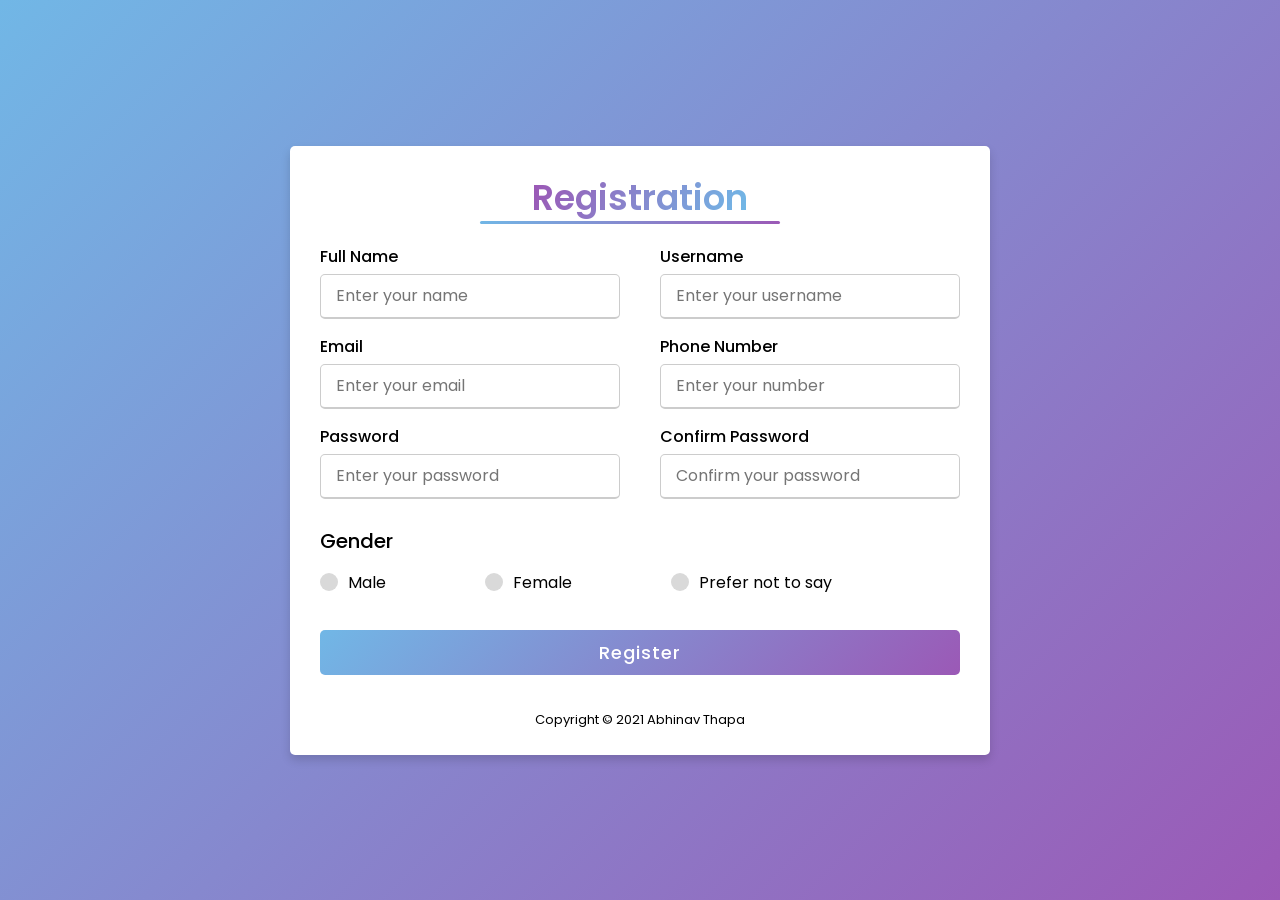
<file: index.html>
<!DOCTYPE html>
<html lang="en-IN">
    <head>
      <meta charset="UTF-8">
      <meta http-equiv="X-UA-Compatible" content="IE=edge">
      <meta http-equiv="text/html">
      <meta name="author" content="Abhinav Thapa">
      <meta name="viewport" content="width=device-width, initial-scale=1.0">
      <link rel="stylesheet" href="styling.css">
      <title>Registration Form</title>
    </head>
<body>
  <div class="container">
    <h1 class="title">Registration</h1>
    <div class="content">
      <form action="#">
        <!-- USER DETAILS -->
        <div class="user-details">
          <div class="input-box">
            <span class="details">Full Name</span>
            <input type="text" minlength="1" maxlength="50" placeholder="Enter your name" required>
          </div>
          <div class="input-box">
            <span class="details">Username</span>
            <input type="text" minlength="1" maxlength="50" placeholder="Enter your username" required>
          </div>
          <div class="input-box">
            <span class="details">Email</span>
            <input type="email" minlength="1" maxlength="50" placeholder="Enter your email" required>
          </div>
          <div class="input-box">
            <span class="details">Phone Number</span>
            <input type="tel" pattern="^[6-9]\d{9}$" placeholder="Enter your number" required>
          </div>
          <div class="input-box">
            <span class="details">Password</span>
            <input type="text" placeholder="Enter your password" required>
          </div>
          <div class="input-box">
            <span class="details">Confirm Password</span>
            <input type="text" placeholder="Confirm your password" required>
          </div>
        </div>
        <!-- GENDER DETAILS-->
        <div class="gender-details">
          <input type="radio" name="gender" id="dot-1">
          <input type="radio" name="gender" id="dot-2">
          <input type="radio" name="gender" id="dot-3">
          <span class="gender-title">Gender</span>
          <div class="category">
            <label for="dot-1">
            <span class="dot one"></span>
            <span class="gender">Male</span>
          </label>
          <label for="dot-2">
            <span class="dot two"></span>
            <span class="gender">Female</span>
          </label>
          <label for="dot-3">
            <span class="dot three"></span>
            <span class="gender">Prefer not to say</span>
            </label>
          </div>
        </div>
        <!--SUBMIT BUTTON-->
        <div class="button">
          <input type="submit" value="Register">
        </div>
      </form>
    </div>
    <!--FOOTER-->
    <footer class="footer">
        <p>Copyright &copy 2021 Abhinav Thapa</p>
      </footer>
  </div>
</body>
</html>
</file>
<file: styling.css>
@import url('https://fonts.googleapis.com/css2?family=Poppins:wght@200;300;400;500;600;700&display=swap');
*{
  margin: 0;
  padding: 0;
  box-sizing: border-box;
  font-family: 'Poppins',sans-serif;
}
body{
  height: 100vh;
  display: flex;
  justify-content: center;
  align-items: center;
  padding: 10px;
  background: linear-gradient(135deg, #71b7e6, #9b59b6);
}
.container{
  max-width: 700px;
  width: 100%;
  background-color: rgba(255, 255, 255);
  padding: 25px 30px;
  border-radius: 5px;
  box-shadow: 0 5px 10px rgba(0,0,0,0.15);
}
.container .title{
  font-size: 35px;
  color:transparent;
  font-weight: 600;
  text-align: center;
  position: relative;
  background: linear-gradient(115deg, #71b7e6, #9b59b6,#71b7e6, #9b59b6);
  background-clip: text;
  -webkit-background-clip: text;
  }
.container .title::before{
  content: "";
  position: absolute;
  left: 25%;
  bottom: 0;
  height: 3px;
  width: 300px;
  border-radius: 5px;
  background: linear-gradient(135deg, #71b7e6, #9b59b6);
}
.content form .user-details{
  display: flex;
  flex-wrap: wrap;
  justify-content: space-between;
  margin: 20px 0 12px 0;
}
form .user-details .input-box{
  margin-bottom: 15px;
  width: calc(100% / 2 - 20px);
}
form .input-box span.details{
  display: block;
  font-weight: 500;
  margin-bottom: 5px;
}
.user-details .input-box input{
  height: 45px;
  width: 100%;
  outline: none;
  font-size: 16px;
  border-radius: 5px;
  padding-left: 15px;
  border: 1px solid #ccc;
  border-bottom-width: 2px;
  transition: all 0.3s ease;
}
.user-details .input-box input:focus,
.user-details .input-box input:valid{
  border-color: #9b59b6;
}
 form .gender-details .gender-title{
  font-size: 20px;
  font-weight: 500;
 }
 form .category{
   display: flex;
   width: 80%;
   margin: 14px 0 ;
   justify-content: space-between;
 }
 form .category label{
   display: flex;
   align-items: center;
   cursor: pointer;
 }
 form .category label .dot{
  height: 18px;
  width: 18px;
  border-radius: 50%;
  margin-right: 10px;
  background: #d9d9d9;
  border: 5px solid transparent;
  transition: all 0.3s ease;
}
 #dot-1:checked ~ .category label .one,
 #dot-2:checked ~ .category label .two,
 #dot-3:checked ~ .category label .three{
   background: #9b59b6;
   border-color: #d9d9d9;
 }
 form input[type="radio"]{
   display: none;
 }
 form .button{
   height: 45px;
   margin: 35px 0;
 }
 form .button input{
   height: 100%;
   width: 100%;
   border-radius: 5px;
   border: none;
   color: #fff;
   font-size: 18px;
   font-weight: 500;
   letter-spacing: 1px;
   cursor: pointer;
   transition: all 0.3s ease;
   background: linear-gradient(135deg, #71b7e6, #9b59b6);
 }
 form .button input:hover{
    opacity: 0.8;
    transform:scale(0.95);
    background: linear-gradient(-135deg, #71b7e6, #9b59b6);
}
footer{
    font-size: small;
    text-align: center;
}


/*RESPONSIVE*/ 
@media(max-width: 584px){
 .container{
  max-width: 100%;
}
form .user-details .input-box{
    margin-bottom: 15px;
    width: 100%;
  }
  form .category{
    width: 100%;
  }
  .content form .user-details{
    max-height: 300px;
    overflow-y: scroll;
  }
  .user-details::-webkit-scrollbar{
    width: 5px;
  }
  }
  @media(max-width: 459px){
  .container .content .category{
    flex-direction: column;
  }
}
</file>
